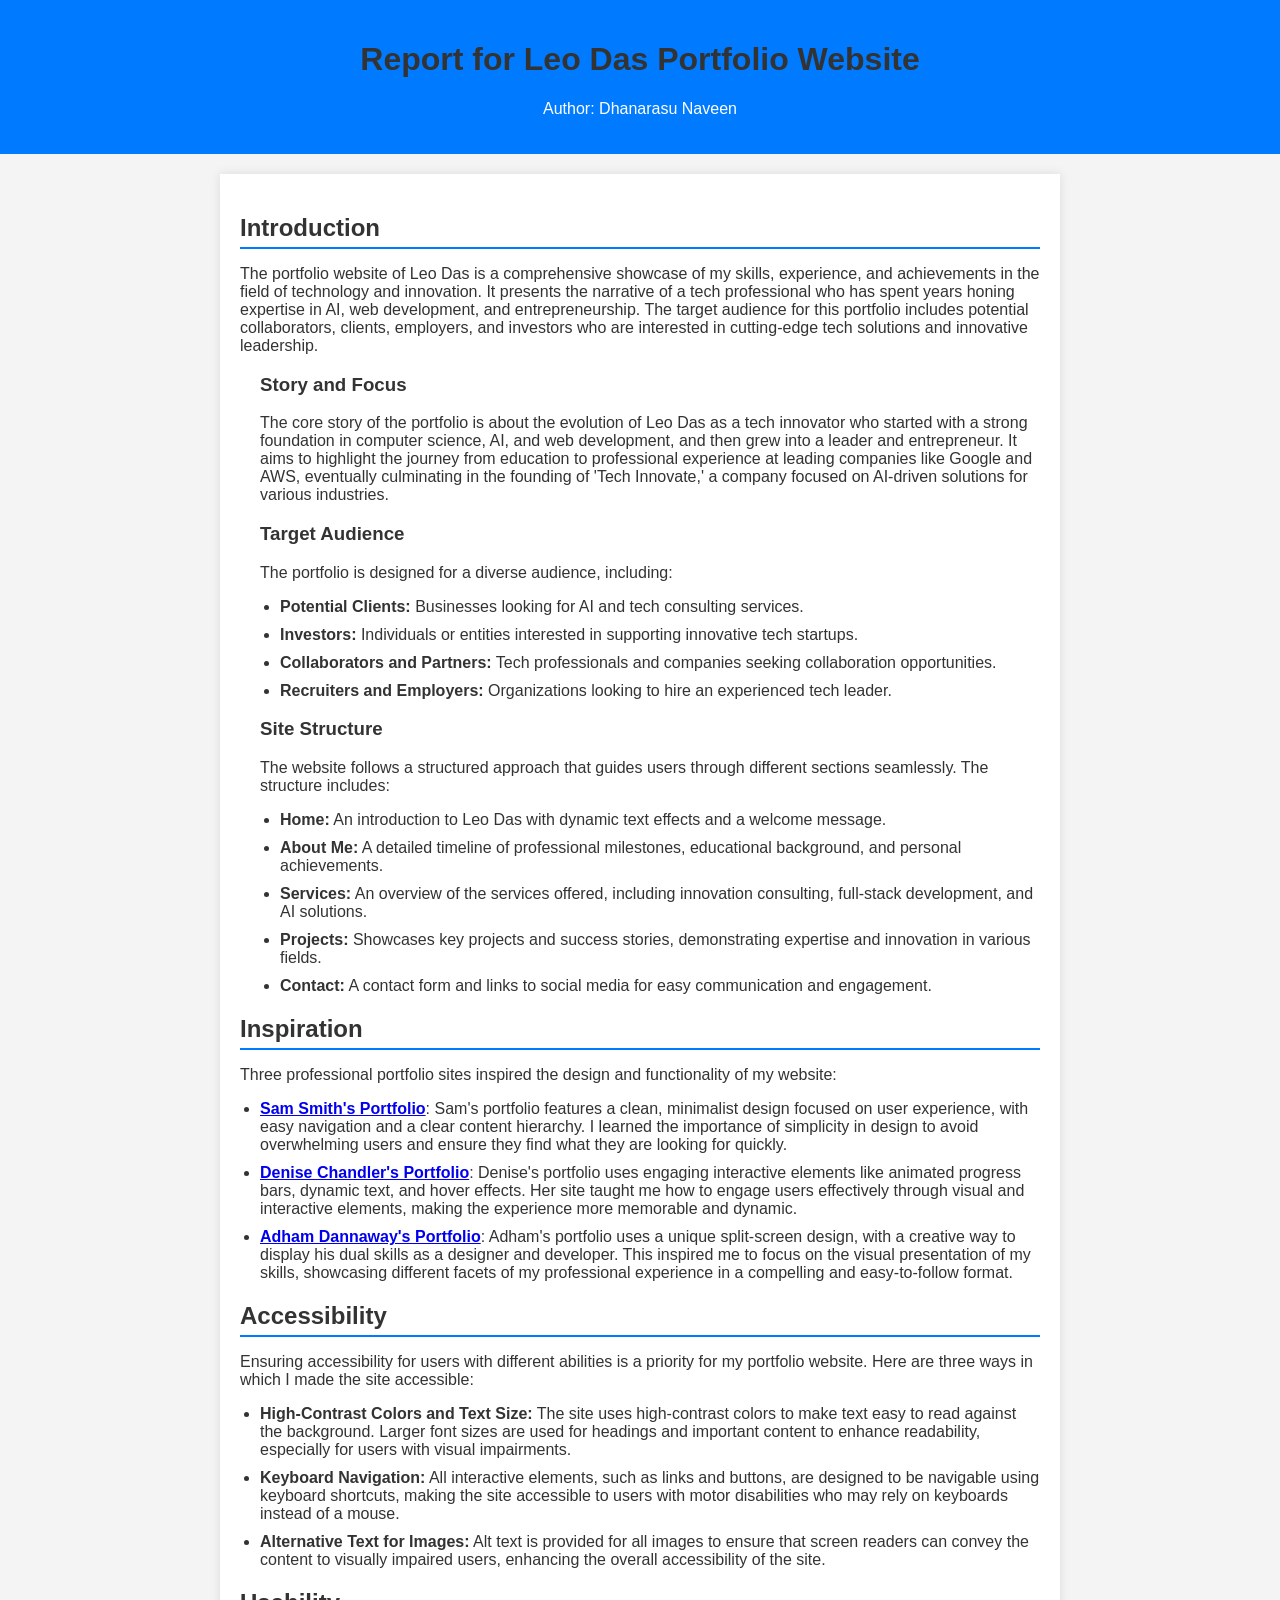
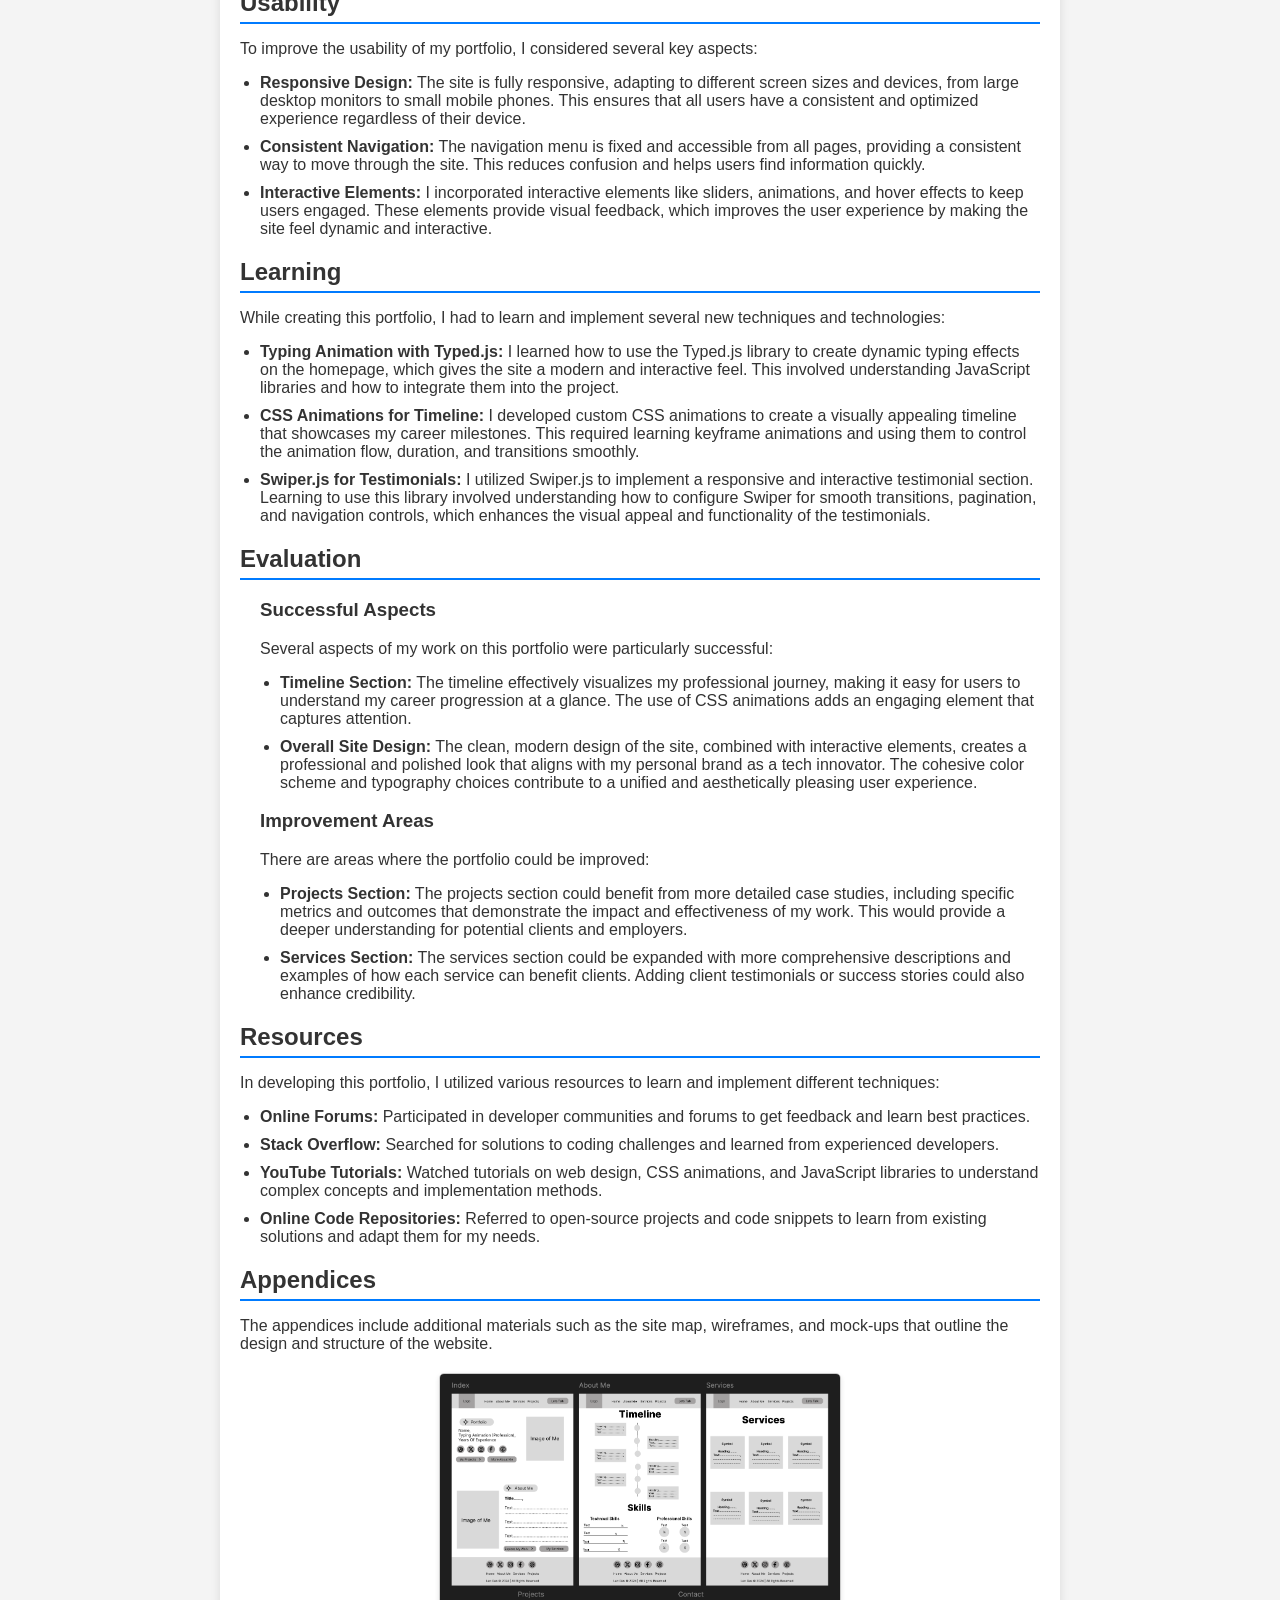
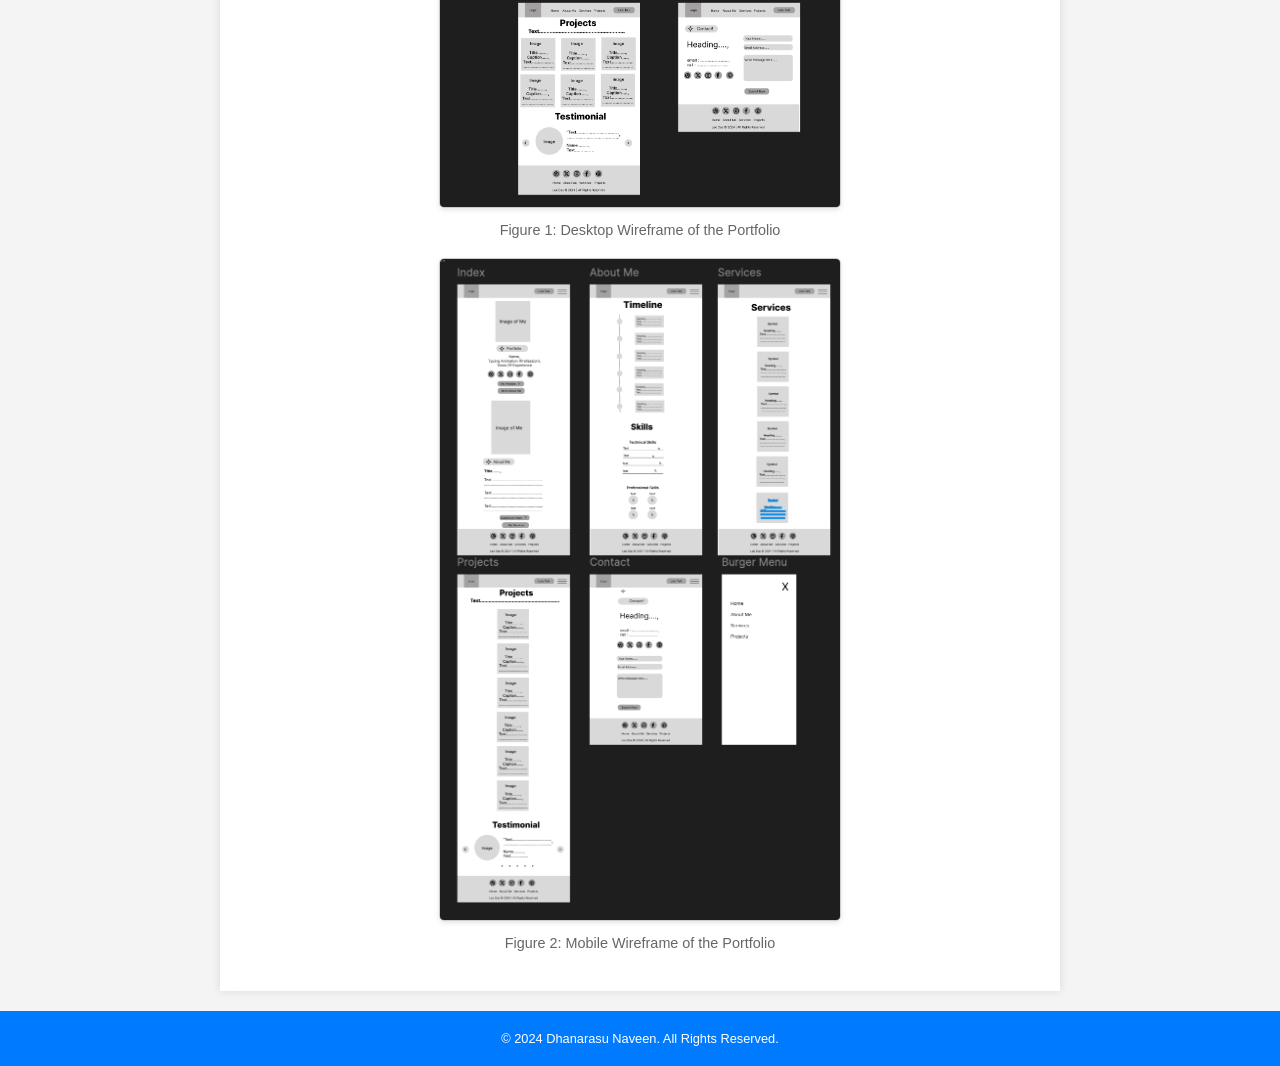
<file: Report/index.html>
<!DOCTYPE html>
<html lang="en">
<head>
    <meta charset="UTF-8">
    <meta name="viewport" content="width=device-width, initial-scale=1.0">
    <title>Report | Leo Das Portfolio</title>
    <style>
        /* General Styles */
        body {
            font-family: Arial, sans-serif;
            margin: 0;
            padding: 0;
            background: #f4f4f4;
            color: #333;
        }

        header, footer {
            background: #007BFF;
            color: #fff;
            padding: 20px;
            text-align: center;
        }

        main {
            padding: 20px;
            margin: 20px auto;
            background: #fff;
            max-width: 800px;
            box-shadow: 0 0 10px rgba(0, 0, 0, 0.1);
        }

        h1, h2 {
            color: #333;
        }

        h2 {
            border-bottom: 2px solid #007BFF;
            padding-bottom: 5px;
            margin-bottom: 10px;
        }

        section {
            margin-bottom: 20px;
        }

        ul {
            list-style-type: disc;
            padding-left: 20px;
        }

        li {
            margin-bottom: 10px;
        }

        footer p {
            margin: 0;
            font-size: 0.8rem;
        }

        .sub-section {
            margin-top: 10px;
            padding-left: 20px;
        }

        /* Wireframes styles */
        .wireframes {
            display: flex;
            flex-wrap: wrap;
            gap: 20px;
            justify-content: center;
            margin-top: 20px;
        }

        figure {
            text-align: center;
            max-width: 100%;
            margin: 0;
        }

        figure img {
            width: 100%;
            height: auto;
            max-width: 400px; /* Sets a maximum width for images */
            border: 1px solid #ccc;
            border-radius: 5px;
            box-shadow: 0 2px 5px rgba(0, 0, 0, 0.1);
        }

        figcaption {
            margin-top: 10px;
            font-size: 0.9em;
            color: #666;
        }

        /* Responsive Styling */
        @media (max-width: 600px) {
            main {
                padding: 15px;
                margin: 10px;
            }

            .wireframes {
                flex-direction: column;
                gap: 15px;
            }

            figure img {
                max-width: 100%;
            }
        }
    </style>
</head>
<body>
    <header>
        <h1>Report for Leo Das Portfolio Website</h1>
        <p>Author: Dhanarasu Naveen</p>
    </header>

    <main>
        <!-- Introduction -->
        <section id="introduction">
            <h2>Introduction</h2>
            <p>The portfolio website of Leo Das is a comprehensive showcase of my skills, experience, and achievements in the field of technology and innovation. It presents the narrative of a tech professional who has spent years honing expertise in AI, web development, and entrepreneurship. The target audience for this portfolio includes potential collaborators, clients, employers, and investors who are interested in cutting-edge tech solutions and innovative leadership.</p>

            <div class="sub-section">
                <h3>Story and Focus</h3>
                <p>The core story of the portfolio is about the evolution of Leo Das as a tech innovator who started with a strong foundation in computer science, AI, and web development, and then grew into a leader and entrepreneur. It aims to highlight the journey from education to professional experience at leading companies like Google and AWS, eventually culminating in the founding of 'Tech Innovate,' a company focused on AI-driven solutions for various industries.</p>

                <h3>Target Audience</h3>
                <p>The portfolio is designed for a diverse audience, including:
                    <ul>
                        <li><strong>Potential Clients:</strong> Businesses looking for AI and tech consulting services.</li>
                        <li><strong>Investors:</strong> Individuals or entities interested in supporting innovative tech startups.</li>
                        <li><strong>Collaborators and Partners:</strong> Tech professionals and companies seeking collaboration opportunities.</li>
                        <li><strong>Recruiters and Employers:</strong> Organizations looking to hire an experienced tech leader.</li>
                    </ul>
                </p>

                <h3>Site Structure</h3>
                <p>The website follows a structured approach that guides users through different sections seamlessly. The structure includes:
                    <ul>
                        <li><strong>Home:</strong> An introduction to Leo Das with dynamic text effects and a welcome message.</li>
                        <li><strong>About Me:</strong> A detailed timeline of professional milestones, educational background, and personal achievements.</li>
                        <li><strong>Services:</strong> An overview of the services offered, including innovation consulting, full-stack development, and AI solutions.</li>
                        <li><strong>Projects:</strong> Showcases key projects and success stories, demonstrating expertise and innovation in various fields.</li>
                        <li><strong>Contact:</strong> A contact form and links to social media for easy communication and engagement.</li>
                    </ul>
                </p>
            </div>
        </section>

<!-- Inspiration -->
<section id="inspiration">
    <h2>Inspiration</h2>
    <p>Three professional portfolio sites inspired the design and functionality of my website:</p>
    <ul>
        <li><strong><a href="https://www.samsmithdesign.com" target="_blank" rel="noopener noreferrer">Sam Smith's Portfolio</a></strong>: Sam's portfolio features a clean, minimalist design focused on user experience, with easy navigation and a clear content hierarchy. I learned the importance of simplicity in design to avoid overwhelming users and ensure they find what they are looking for quickly.</li>
        
        <li><strong><a href="https://denisechandler.com" target="_blank" rel="noopener noreferrer">Denise Chandler's Portfolio</a></strong>: Denise's portfolio uses engaging interactive elements like animated progress bars, dynamic text, and hover effects. Her site taught me how to engage users effectively through visual and interactive elements, making the experience more memorable and dynamic.</li>
        
        <li><strong><a href="https://adhamdannaway.com" target="_blank" rel="noopener noreferrer">Adham Dannaway's Portfolio</a></strong>: Adham's portfolio uses a unique split-screen design, with a creative way to display his dual skills as a designer and developer. This inspired me to focus on the visual presentation of my skills, showcasing different facets of my professional experience in a compelling and easy-to-follow format.</li>
    </ul>
</section>


        <!-- Accessibility -->
        <section id="accessibility">
            <h2>Accessibility</h2>
            <p>Ensuring accessibility for users with different abilities is a priority for my portfolio website. Here are three ways in which I made the site accessible:</p>
            <ul>
                <li><strong>High-Contrast Colors and Text Size:</strong> The site uses high-contrast colors to make text easy to read against the background. Larger font sizes are used for headings and important content to enhance readability, especially for users with visual impairments.</li>
                <li><strong>Keyboard Navigation:</strong> All interactive elements, such as links and buttons, are designed to be navigable using keyboard shortcuts, making the site accessible to users with motor disabilities who may rely on keyboards instead of a mouse.</li>
                <li><strong>Alternative Text for Images:</strong> Alt text is provided for all images to ensure that screen readers can convey the content to visually impaired users, enhancing the overall accessibility of the site.</li>
            </ul>
        </section>

        <!-- Usability -->
        <section id="usability">
            <h2>Usability</h2>
            <p>To improve the usability of my portfolio, I considered several key aspects:</p>
            <ul>
                <li><strong>Responsive Design:</strong> The site is fully responsive, adapting to different screen sizes and devices, from large desktop monitors to small mobile phones. This ensures that all users have a consistent and optimized experience regardless of their device.</li>
                <li><strong>Consistent Navigation:</strong> The navigation menu is fixed and accessible from all pages, providing a consistent way to move through the site. This reduces confusion and helps users find information quickly.</li>
                <li><strong>Interactive Elements:</strong> I incorporated interactive elements like sliders, animations, and hover effects to keep users engaged. These elements provide visual feedback, which improves the user experience by making the site feel dynamic and interactive.</li>
            </ul>
        </section>

        <!-- Learning -->
        <section id="learning">
            <h2>Learning</h2>
            <p>While creating this portfolio, I had to learn and implement several new techniques and technologies:</p>
            <ul>
                <li><strong>Typing Animation with Typed.js:</strong> I learned how to use the Typed.js library to create dynamic typing effects on the homepage, which gives the site a modern and interactive feel. This involved understanding JavaScript libraries and how to integrate them into the project.</li>
                <li><strong>CSS Animations for Timeline:</strong> I developed custom CSS animations to create a visually appealing timeline that showcases my career milestones. This required learning keyframe animations and using them to control the animation flow, duration, and transitions smoothly.</li>
                <li><strong>Swiper.js for Testimonials:</strong> I utilized Swiper.js to implement a responsive and interactive testimonial section. Learning to use this library involved understanding how to configure Swiper for smooth transitions, pagination, and navigation controls, which enhances the visual appeal and functionality of the testimonials.</li>
            </ul>
        </section>

        <!-- Evaluation -->
        <section id="evaluation">
            <h2>Evaluation</h2>
            <div class="sub-section">
                <h3>Successful Aspects</h3>
                <p>Several aspects of my work on this portfolio were particularly successful:</p>
                <ul>
                    <li><strong>Timeline Section:</strong> The timeline effectively visualizes my professional journey, making it easy for users to understand my career progression at a glance. The use of CSS animations adds an engaging element that captures attention.</li>
                    <li><strong>Overall Site Design:</strong> The clean, modern design of the site, combined with interactive elements, creates a professional and polished look that aligns with my personal brand as a tech innovator. The cohesive color scheme and typography choices contribute to a unified and aesthetically pleasing user experience.</li>
                </ul>

                <h3>Improvement Areas</h3>
                <p>There are areas where the portfolio could be improved:</p>
                <ul>
                    <li><strong>Projects Section:</strong> The projects section could benefit from more detailed case studies, including specific metrics and outcomes that demonstrate the impact and effectiveness of my work. This would provide a deeper understanding for potential clients and employers.</li>
                    <li><strong>Services Section:</strong> The services section could be expanded with more comprehensive descriptions and examples of how each service can benefit clients. Adding client testimonials or success stories could also enhance credibility.</li>
                </ul>
            </div>
        </section>

        <!-- Resources -->
        <section id="resources">
            <h2>Resources</h2>
            <p>In developing this portfolio, I utilized various resources to learn and implement different techniques:</p>
            <ul>
                <li><strong>Online Forums:</strong> Participated in developer communities and forums to get feedback and learn best practices.</li>
                <li><strong>Stack Overflow:</strong> Searched for solutions to coding challenges and learned from experienced developers.</li>
                <li><strong>YouTube Tutorials:</strong> Watched tutorials on web design, CSS animations, and JavaScript libraries to understand complex concepts and implementation methods.</li>
                <li><strong>Online Code Repositories:</strong> Referred to open-source projects and code snippets to learn from existing solutions and adapt them for my needs.</li>
            </ul>
        </section>

        <!-- Appendices -->
        <section id="appendices">
            <h2>Appendices</h2>
            <p>The appendices include additional materials such as the site map, wireframes, and mock-ups that outline the design and structure of the website.</p>
            
            <!-- Wireframe Images -->
            <div class="wireframes">
                <figure>
                    <img src="Images/DesktopWireFrame.jpg" alt="Desktop Wireframe of the Portfolio">
                    <figcaption>Figure 1: Desktop Wireframe of the Portfolio</figcaption>
                </figure>
                
                <figure>
                    <img src="Images/MobileWireFrame.jpg" alt="Mobile Wireframe of the Portfolio">
                    <figcaption>Figure 2: Mobile Wireframe of the Portfolio</figcaption>
                </figure>
            </div>
        </section>
    </main>

    <footer>
        <p>© 2024 Dhanarasu Naveen. All Rights Reserved.</p>
    </footer>
</body>
</html>
</file>
